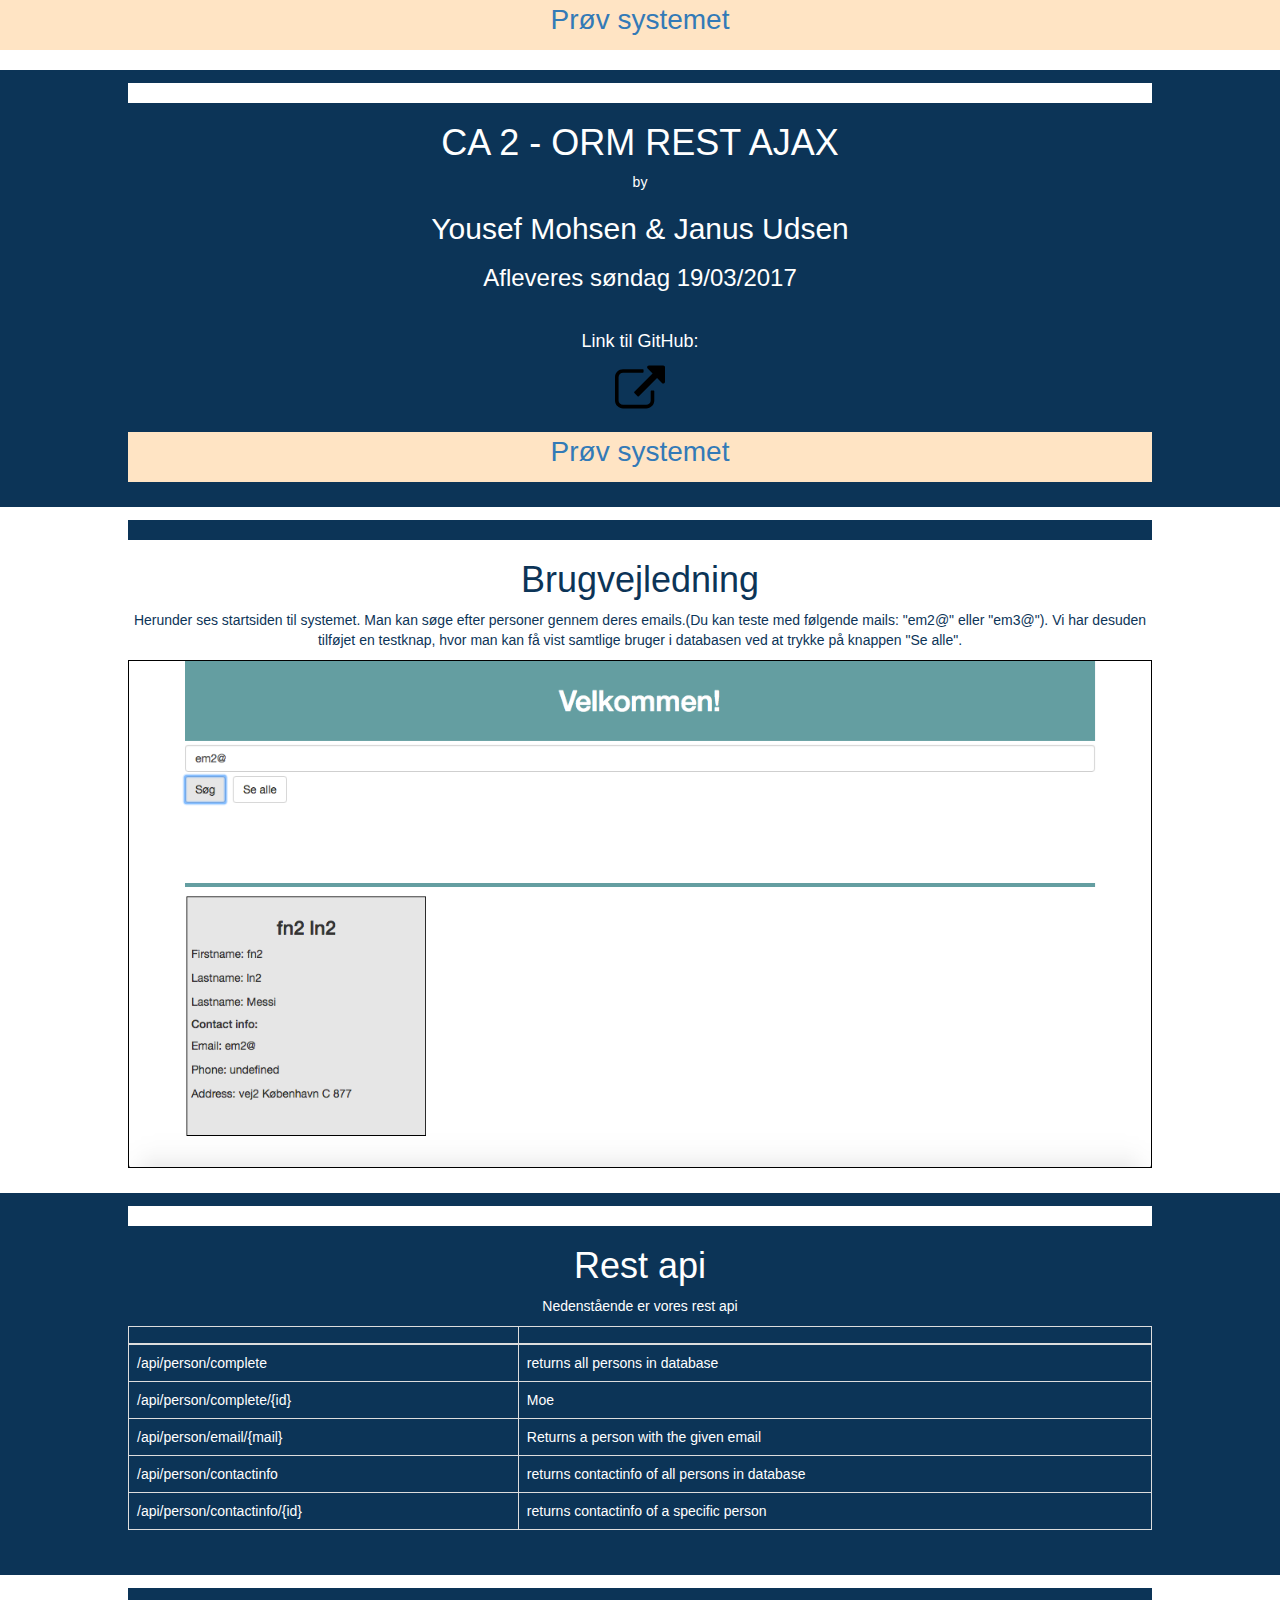
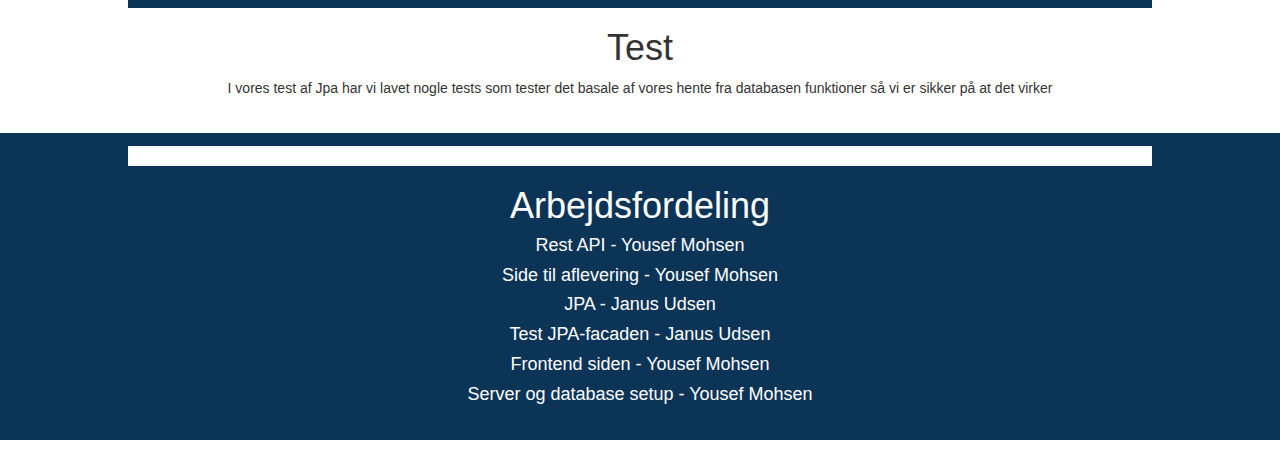
<file: CA2/src/main/webapp/index.html>
<!DOCTYPE html>
<!--
To change this license header, choose License Headers in Project Properties.
To change this template file, choose Tools | Templates
and open the template in the editor.
-->
<html>
    <head>
        <title>CA1</title>
        <meta charset="UTF-8">
        <meta name="viewport" content="width=device-width, initial-scale=1.0">
       <link href="newcss.css" rel="stylesheet" type="text/css"/>
  <link rel="stylesheet" href="https://maxcdn.bootstrapcdn.com/bootstrap/3.3.7/css/bootstrap.min.css">
  <script src="https://ajax.googleapis.com/ajax/libs/jquery/3.1.1/jquery.min.js"></script>
  <script src="https://maxcdn.bootstrapcdn.com/bootstrap/3.3.7/js/bootstrap.min.js"></script>
    </head>
    <body>
      
                <div class="linkA">
             <a  href="home.html">Prøv systemet</a>
            
        </div>
            
                  <div class="bline"></div>
            <div class="newSection back1 txtCol2 ">
                <div class="bline"></div>
                <h1> CA 2 - ORM REST AJAX </h1>
                <p>by </p>
             <h2> Yousef Mohsen & Janus Udsen </h2>
             <h3> Afleveres søndag 19/03/2017 </h3>
  
            
            
            <br>
            
            <h4>Link til GitHub:</h4>
            <a href="https://github.com/YousefMohsen/CA2" class="buttonCol">
                
                <img src="downloads/lincIcon.svg" alt="download" class="imageE" />
                 </a>
               <br>
       
            
                   <div class="linkA">
             <a  href="home.html">Prøv systemet</a>
            
        </div>
        
      
            
        </div>
            
                      
            
            
                <div class="newSection back2 ">
                      <div class="wline"></div>
                     <h1 class="txtCol1"> Brugvejledning </h1>
        
                     <p class="txtCol1">
                         
                         

 </p>

<p class="txtCol1"> 
Herunder ses startsiden til systemet. Man kan søge efter personer gennem deres emails.(Du kan teste med følgende mails: "em2@" eller "em3@"). 
Vi har desuden tilføjet en testknap, hvor man kan få vist samtlige bruger i databasen ved at trykke på knappen "Se alle".          </p>
         
<img class="scrnShot" src="downloads/scrshot.png" alt=""/>
                </div>
            
                 <div id="restApi" class="newSection back1 txtCol2">
                       <div class="bline"></div>
           
                
                       <h1 > Rest api </h1>
                       <p class="blackTx">
                       Nedenstående er vores rest api
                       </p>
                       
<table class="table table-bordered">
    <thead>
      <tr>
        <th></th>
        <th></th>
       
      </tr>
    </thead>
    <tbody>
      <tr>
        <td>/api/person/complete</td>
        <td>returns all persons in database</td>

      </tr>
      <tr>
        <td>/api/person/complete/{id}</td>
        <td>Moe</td>
     
      </tr>
      <tr>
        <td>/api/person/email/{mail}</td>
        <td>Returns a person with the given email</td>
      </tr>
      
           <tr>
        <td>/api/person/contactinfo</td>
        <td>returns contactinfo of all persons in database</td>
      </tr>
          <tr>
        <td>/api/person/contactinfo/{id}</td>
        <td>returns contactinfo of a specific person</td>
      </tr>
    </tbody>
  </table>
                       
</div>
                     
        </div>
            <div class="newSection back2 ">
                  <div class="wline"></div>
                     <h1 class="whiteTx"> Test </h1>
                     <p>
                         I vores test af Jpa har vi lavet nogle tests som tester det basale af vores hente fra databasen funktioner så vi er sikker på at det virker
                     </p>
   
            </div>
          
               <div class="newSection back1 txtCol2 ">
                       
                  <div class="bline"></div>
                
            <h1> Arbejdsfordeling </h1>
            
            <h4 >Rest API - Yousef Mohsen</h4>
            <h4 >Side til aflevering - Yousef Mohsen</h4>
            <h4>JPA - Janus Udsen </h4>
             <h4>Test JPA-facaden - Janus Udsen </h4>
                <h4>Frontend siden - Yousef Mohsen </h4>
                 <h4>Server og database setup - Yousef Mohsen </h4>
                

        </div>
                
       <div class="bline"></div>
          
    </body>
</html>
</file>
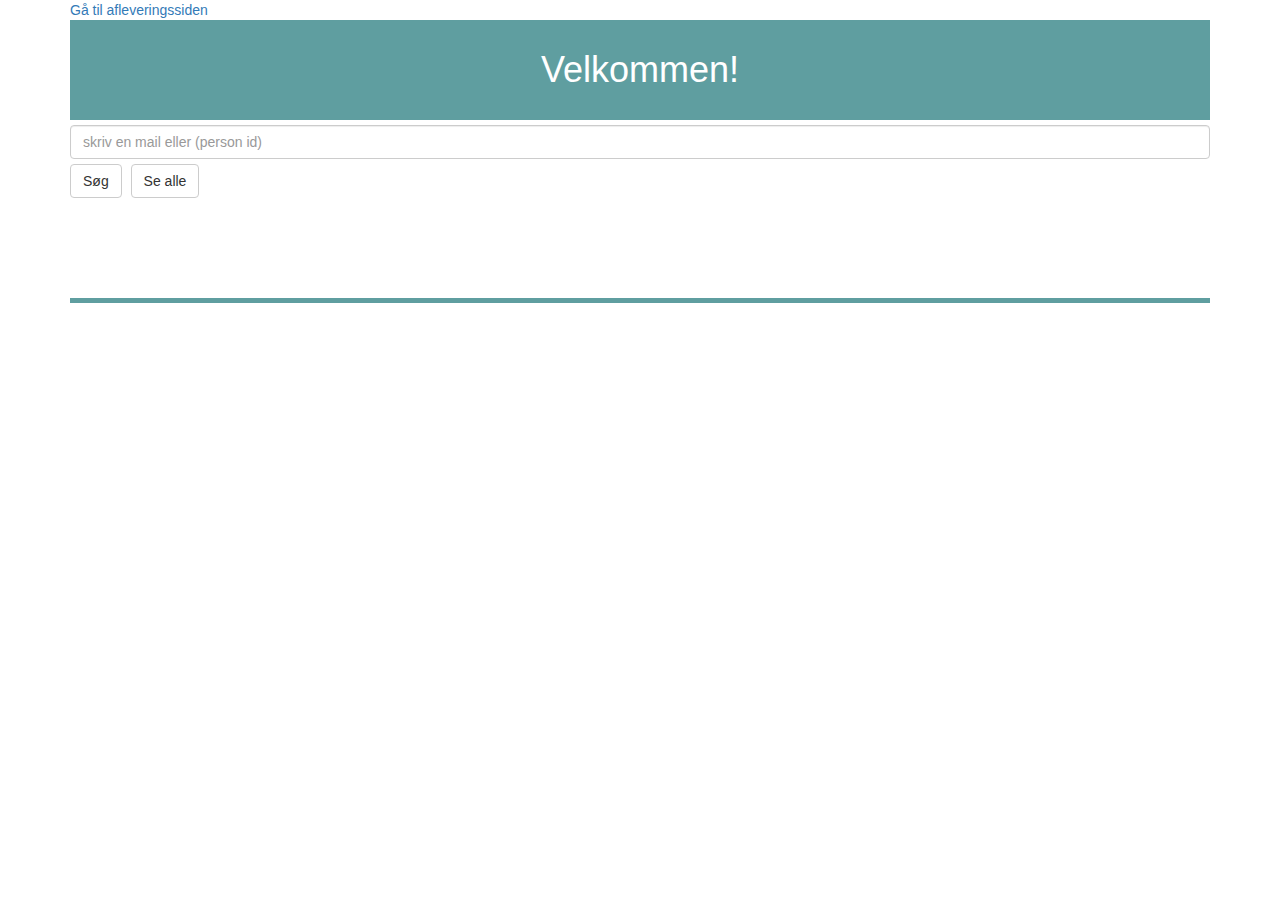
<file: CA2/src/main/webapp/home.html>
<!DOCTYPE html>
<html>
    <head>
        <title>Start Page</title>
        <meta http-equiv="Content-Type" content="text/html; charset=UTF-8">
      <link rel="stylesheet" href="https://maxcdn.bootstrapcdn.com/bootstrap/3.3.7/css/bootstrap.min.css">
  <script src="https://ajax.googleapis.com/ajax/libs/jquery/3.1.1/jquery.min.js"></script>
  <script src="https://maxcdn.bootstrapcdn.com/bootstrap/3.3.7/js/bootstrap.min.js"></script>
  <style>
      .centerText{
          
          text-align: center;
     
      }
      .topBackground{
          padding: 10px;
          height: 100px;
               color: white; 
          background-color: cadetblue;
             
      }
      .txtinput{

         margin-top:  5px;
          margin-bottom:  5px;
          
      }
      
      .btn{
          margin-bottom: 100px;
          margin-right: 5px;
          
      }
      
      .infoBox{
          background-color:#e6e6e6;
          padding: 5px;
          height: 300px;
          width: 300px;
          display: inline-block;
          margin: 2px;
          border: 1px solid black;
          
      }
      
      .boxContainer{
          
          border-top: 5px solid cadetblue;
          padding-top: 10px;
          
      }
      
  </style>
    
    </head>
    <body>
        
        
<div class="container">
     <a class="linkA" href="index.html">Gå til afleveringssiden</a>
    <div class="topBackground">
    <h1 class="centerText">Velkommen!</h1>
  </div>



      <input type="text" class="form-control txtinput" id="input" placeholder="skriv en mail eller (person id)">

      
 
    <button type="submit" id="btn" class="btn btn-default buttonnn">Søg</button>
     <button type="submit" id="Allbtn" class="btn btn-default buttonnn">Se alle</button>

    <div class="boxContainer">
        <div id="output"></div>
    
    </div>
    
</div>
        
        
        <script src="scripts/newjavascript.js" type="text/javascript"></script>
        
    </body>
</html>
</file>
<file: CA2/src/main/webapp/newcss.css>
/*
To change this license header, choose License Headers in Project Properties.
To change this template file, choose Tools | Templates
and open the template in the editor.
*/
/* 
    Created on : 16-02-2017, 23:31:02
    Author     : Yousinho
*/

.body{ 
 padding-left: 10%; 
padding-right: 10%;
padding-top: 5%;

background-color: darkgray;

}


.newSection{
    padding-top: 1%;
padding-left: 10%;
padding-right: 10%;
padding-bottom: 2%;
   
    
    
}
.back1{
    background-color:#0c3457 ;
    
}
.back2{
    background-color: #ffffff; 
    
}

.bline{
    background-color: #ffffff;
    height: 20px;
    width: 100%;
    
}
.wline{
     

    background-color: #0c3457;
    height: 20px;
    width: 100%;
    
}
.txtCol1{
    color: #0c3457;  
}
.txtCol2{
    color: #ffffff;  
}

.imageE{
    height: 50px;
    width: 50px;
      display: block;
    margin: auto;

    
    
}






h1,h2,h3,h4,p,a{
    
      text-align: center;

}

.leftText{
    
    
       text-align: left;
}






table, td, th {
    border: 1px solid black;
}

table {
    border-collapse: collapse;
    width: 100%;
}

th {
    text-align: left;
}


.scrnShot{
    
    width: 100%;
    height: auto;
    border: 1px solid black;
}

.linkA{
    background-color: bisque;
    height: 50px;
    text-align: center;
    font-size: 2em;
    
}
</file>
